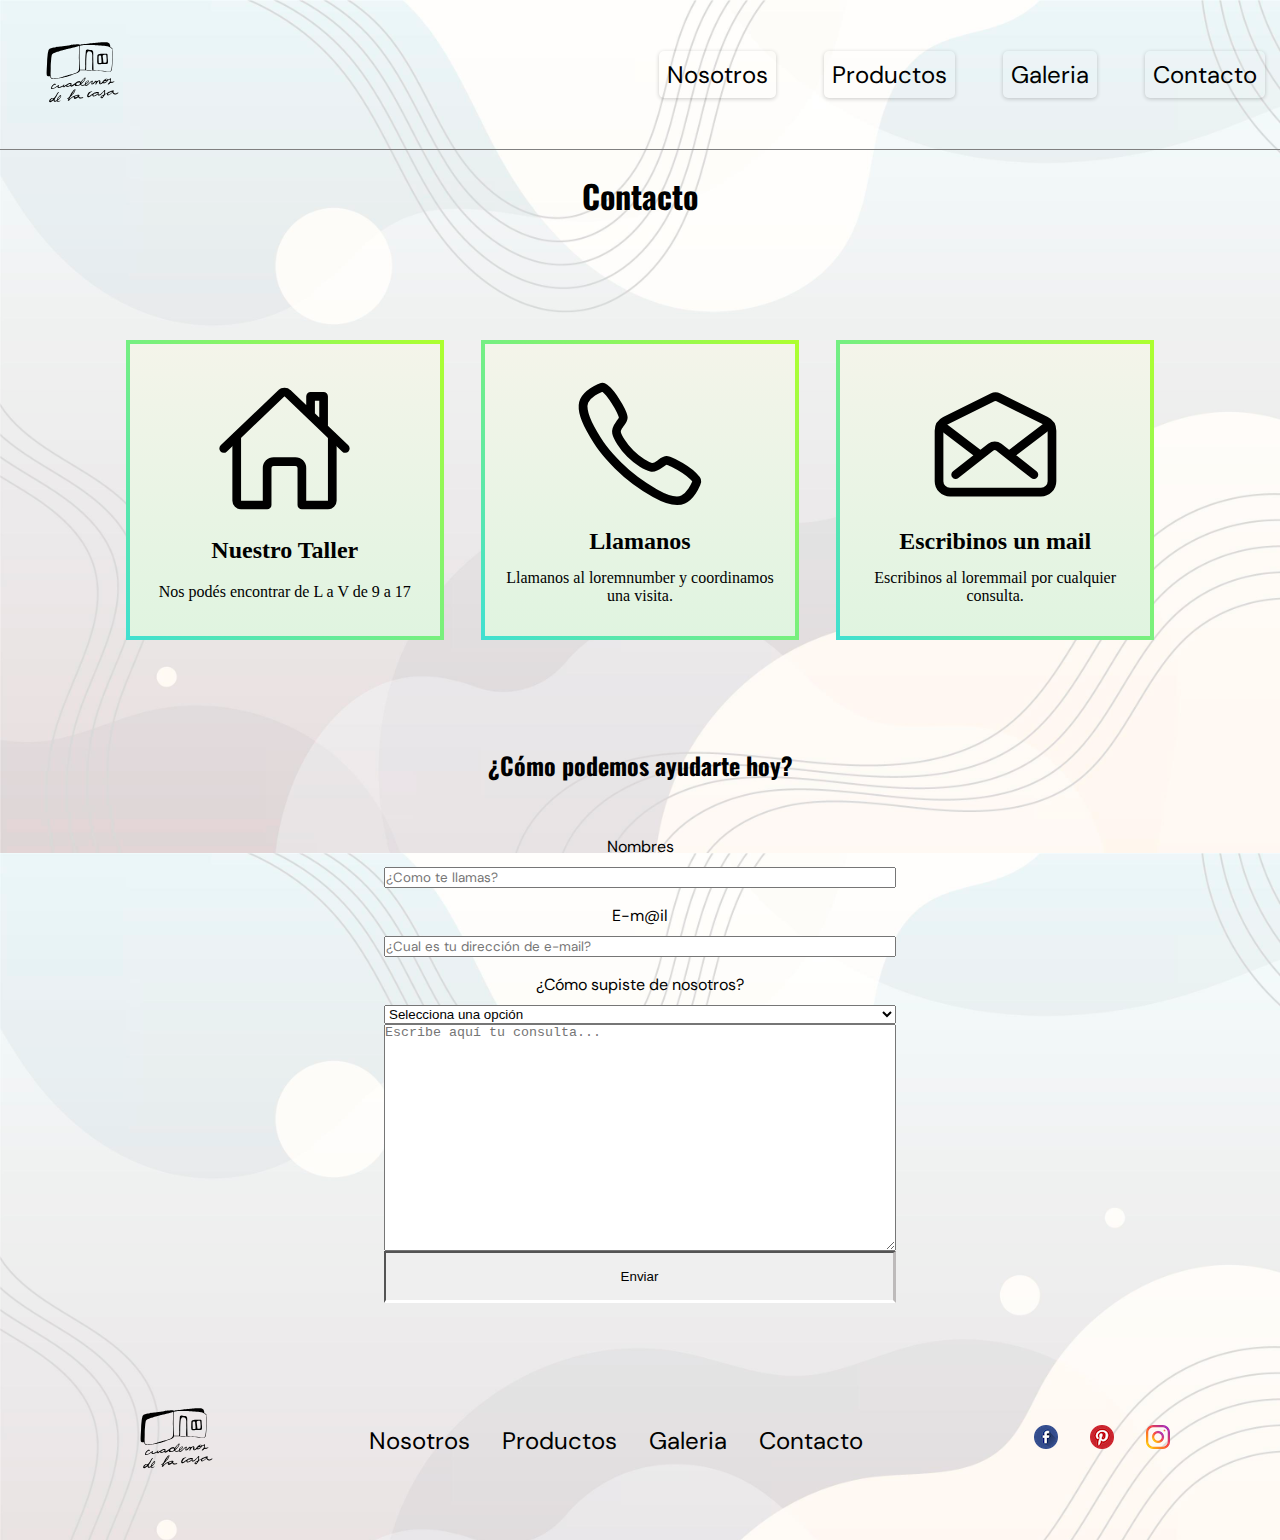
<file: pages/contacto.html>
<!DOCTYPE html>
<html lang="en">
<head>
  <meta charset="UTF-8">
  <meta http-equiv="X-UA-Compatible" content="IE=edge">
  <meta name="viewport" content="width=device-width, initial-scale=1.0">
  <link rel="preconnect" href="https://fonts.googleapis.com">
  <link rel="preconnect" href="https://fonts.gstatic.com" crossorigin>
  <link href="https://fonts.googleapis.com/css2?family=DM+Sans&family=Oswald&display=swap" rel="stylesheet">
  <link rel="stylesheet" href="../css/style.css">
  <link rel="shortcut icon" href="../img/marca.ico">
  <link rel="stylesheet" href="https://cdnjs.cloudflare.com/ajax/libs/animate.css/4.1.1/animate.min.css"/>
  <title>Contacto | Cuadernos de la casa</title>
</head> 
    <body>
      <div id="layout-container">
        <header class="header">
            <a href="../index.html" class="animate__animated animate__flipInX"><img class="nav-img" src="../img/logo.svg" alt="Logotipo de cuadernos de la casa"></a>
                 
            <nav>
              <ul class="header-ul"> 
                <li class="animate__animated animate__flipInX"><a href="../pages/nosotros.html">Nosotros</a></li>
                <li class="animate__animated animate__flipInX"><a href="../pages/productos.html">Productos</a></li>
                <li class="animate__animated animate__flipInX"><a href="../pages/galeria.html">Galeria</a></li>
                <li class="animate__animated animate__flipInX"><a href="../pages/contacto.html">Contacto</a></li>
              </ul>
            </nav>
          </header>

            <main id="contact-grilla">

                <h1 class="contacto-h1">Contacto</h1>
          
                <section class="contacto-cards">
                    
                    <article class="contacto-cards-item">
                        <img class="contacto-cards-img" src="../img/home-outline.svg" alt="Icono de domicilio">
                        <h2>Nuestro Taller</h2>
                        <p>Nos podés encontrar de L a V de 9 a 17</p>
                    </article>

                    <article class="contacto-cards-item">
                        <img class="contacto-cards-img" src="../img/call-outline.svg" alt="Icono de teléfono">
                        <h2>Llamanos</h2>
                        <p>Llamanos al loremnumber y coordinamos una visita.</p>
                    </article>

                    <article class="contacto-cards-item">
                        <img class="contacto-cards-img" src="../img/mail-open-outline.svg" alt="Icono de email">
                        <h2>Escribinos un mail</h2>
                        <p>Escribinos al loremmail por cualquier consulta.</p>
                    </article>
                
                </section>
                
                <h2 class="form-h2">¿Cómo podemos ayudarte hoy?</h2>

                <section class="contenedor-formulario">
      
                    <form action="#" class="formulario">
                      
                        <label for="nombre">Nombres</label>
                        <input type="text" placeholder="¿Como te llamas?" required>
                              
                        <label for="email" >E-m@il</label>
                        <input type="email" placeholder="¿Cual es tu dirección de e-mail?" required>
                      
                        <label for="opciones">¿Cómo supiste de nosotros?</label>
                        <select name="opciones" id="opciones" required>
                              <option value="" selected disabled>Selecciona una opción</option>
                              <option value="feria">Nos viste en una feria</option>
                              <option value="redes">Por las redes sociales</option>
                              <option value="bocaenboca">Te comentó alguien</option>
                        </select>
                    
                        <textarea name="consulta" id="consulta" cols="40" rows="15" placeholder="Escribe aquí tu consulta..."></textarea>
                    
                        <button type="submit">Enviar</button>
                    
                    </form>

                </section>


            </main>


            <footer class="footer">
                <a href="../index.html">
                  <img class="footer-img" src="../img/logo.svg" alt="">
                </a>
          
                <nav>
                  <ul class="footer-menu">
                    <li><a href="../pages/nosotros.html">Nosotros</a></li>
                    <li><a href="../pages/productos.html">Productos</a></li>
                    <li><a href="../pages/galeria.html">Galeria</a></li>
                    <li><a href="../pages/contacto.html">Contacto</a></li>
                  </ul>
                </nav>
          
                <div class="footer-social">
                  <a href="#"><img src="../img/fb.png" alt="Icono de Facebook"></a>
                
                 <a href="#"><img src="../img/pi.png" alt="Icono de Pinterest"></a>
                
                  <a href="#"><img src="../img/ig.png" alt="Icono de Instagram"></a>
                </div>
          
              </footer>
            
        </div>
          
      </body>
    </html>
</file>
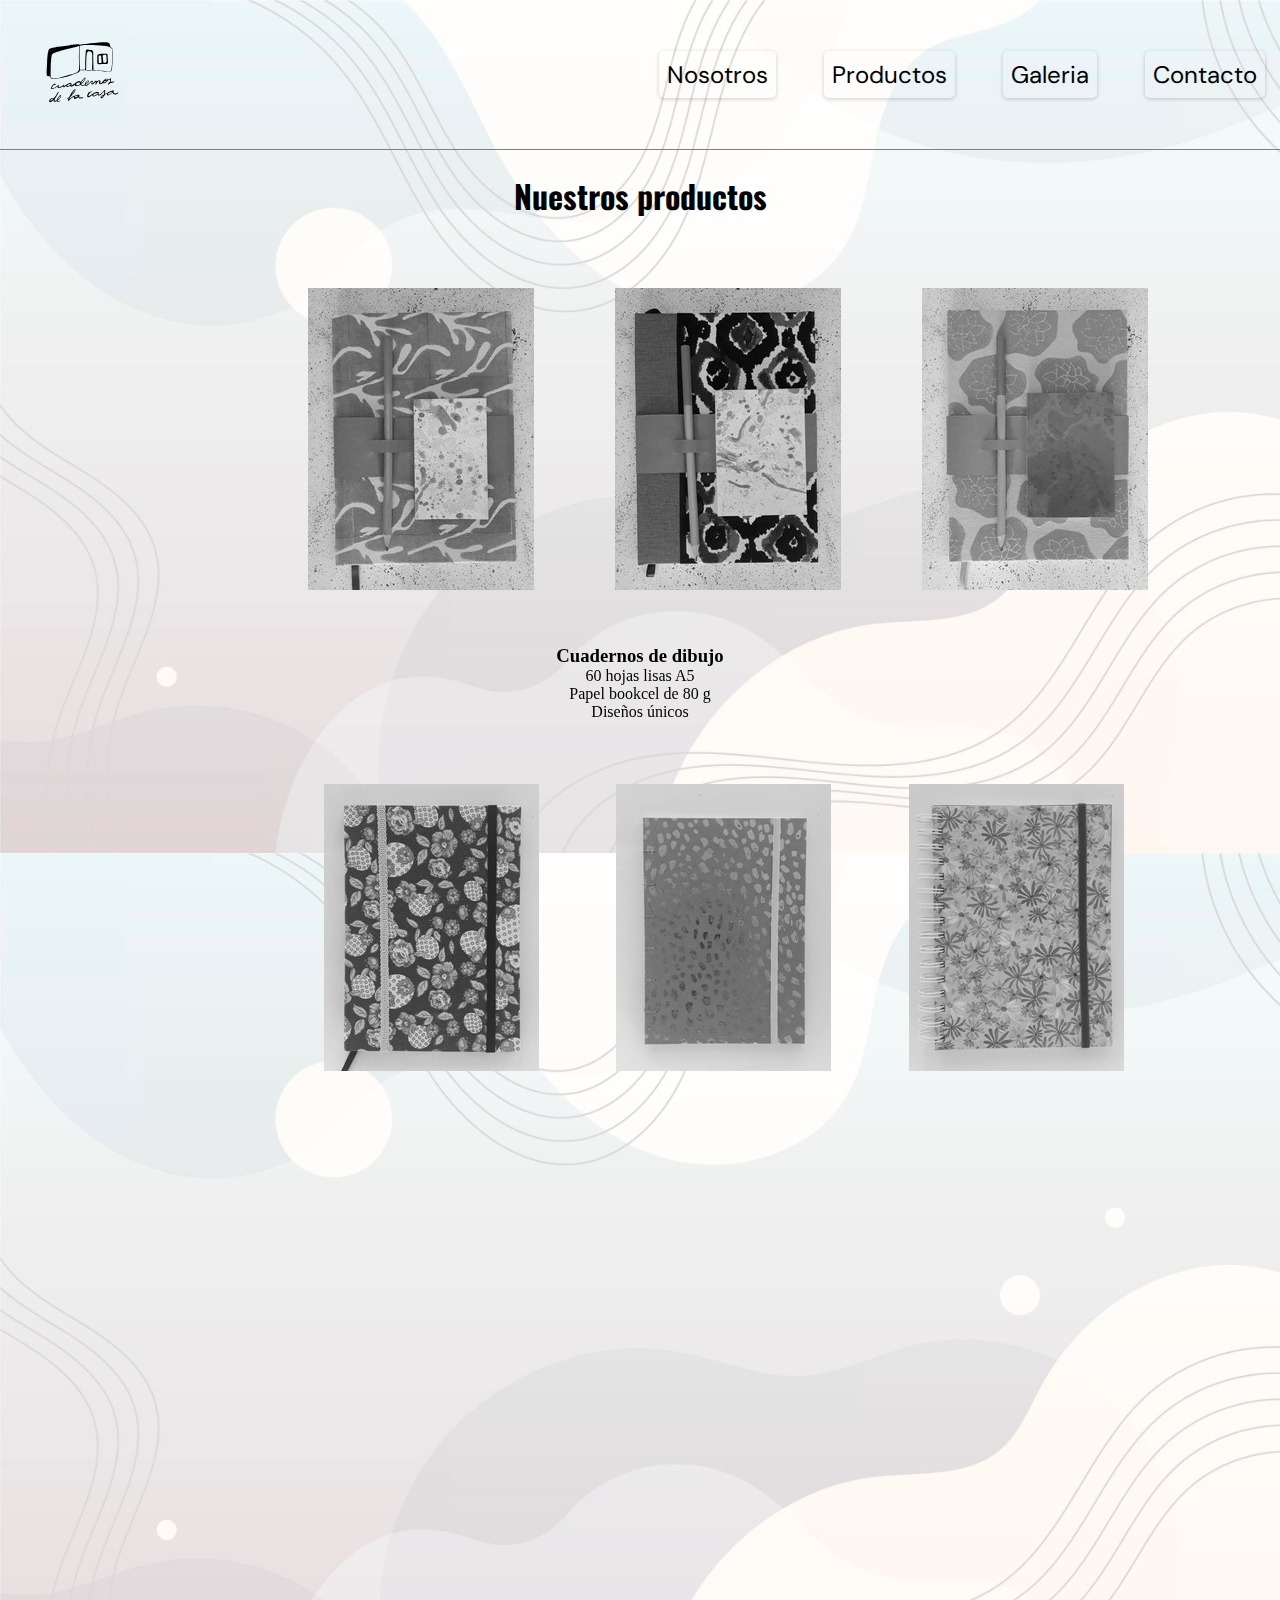
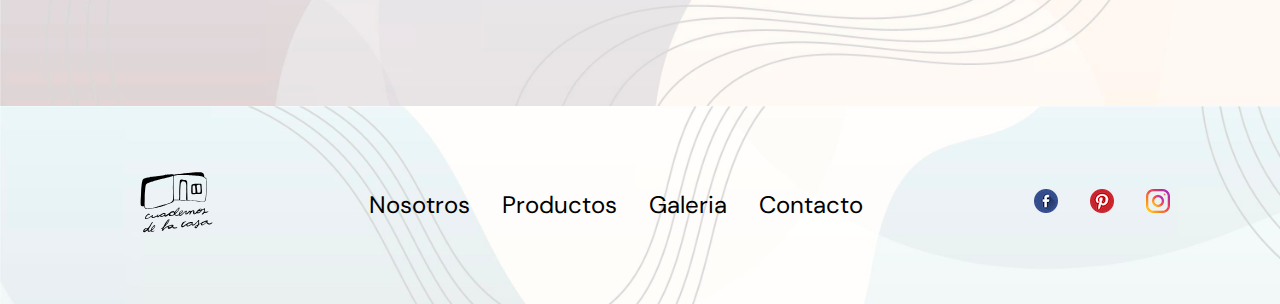
<file: pages/productos.html>
<!DOCTYPE html>
<html lang="en">
<head>
  <meta charset="UTF-8">
  <meta http-equiv="X-UA-Compatible" content="IE=edge">
  <meta name="viewport" content="width=device-width, initial-scale=1.0">
  <link rel="preconnect" href="https://fonts.googleapis.com">
  <link rel="preconnect" href="https://fonts.gstatic.com" crossorigin>
  <link href="https://fonts.googleapis.com/css2?family=DM+Sans&family=Oswald&display=swap" rel="stylesheet">
  <link rel="stylesheet" href="../css/style.css">
  <link rel="shortcut icon" href="../img/marca.ico">
  <link rel="stylesheet" href="https://cdnjs.cloudflare.com/ajax/libs/animate.css/4.1.1/animate.min.css"/>
  <link href="https://unpkg.com/aos@2.3.1/dist/aos.css" rel="stylesheet">
  <title>Productos | Cuadernos de la casa</title>
</head> 
    <body>
        <div id="layout-container">
          <header class="header">
            <a href="../index.html" class="animate__animated animate__flipInX"><img class="nav-img" src="../img/logo.svg" alt="Logotipo de cuadernos de la casa"></a>
                 
            <nav>
              <ul class="header-ul"> 
                <li class="animate__animated animate__flipInX"><a href="../pages/nosotros.html">Nosotros</a></li>
                <li class="animate__animated animate__flipInX"><a href="../pages/productos.html">Productos</a></li>
                <li class="animate__animated animate__flipInX"><a href="../pages/galeria.html">Galeria</a></li>
                <li class="animate__animated animate__flipInX"><a href="../pages/contacto.html">Contacto</a></li>
              </ul>
            </nav>
          </header>

            <main id="prod-grilla">

                <div class="productos-h1">
                    <h1>Nuestros productos</h1>
                </div>

                <div class="dibujo-img" data-aos="zoom-in">
                    <img id="prod-img" src="../img/productos/dibu1.png" alt="cuaderno de dibujo 1">
                    <img id="prod-img" src="../img/productos/dibu2.png" alt="cuaderno de dibujo 2">
                    <img id="prod-img" src="../img/productos/dibu3.png" alt="cuaderno de dibujo 3">
                </div>

                <div class="dibujo-info" data-aos="zoom-in">
                    <h3>Cuadernos de dibujo</h3>
                    <p>60 hojas lisas A5</p>
                    <p>Papel bookcel de 80 g</p>
                    <p>Diseños únicos</p>
                </div>
                
                <div class="inspiradores-img" data-aos="zoom-in">
                    <img id="prod-img" src="../img/productos/inspi1.png" alt="cuaderno inspirador 1">
                    <img id="prod-img" src="../img/productos/inspi2.png" alt="cuaderno inspirador 2">
                    <img id="prod-img" src="../img/productos/inspi3.png" alt="cuaderno inspirador 3">
                </div>

                <div class="inspiradores-info" data-aos="zoom-in">
                    <h3>Cuadernos inspiradores</h3>
                    <p>60 hojas A5 con renglones</p>
                    <p>Papel bookcel de 80 g</p>
                    <p>Cierre elástico y cinta señaladora</p>
                </div>

                <div class="anotadores-img" data-aos="zoom-in">
                    <img id="prod-img" src="../img/productos/note1.png" alt="anotador 1">
                    <img id="prod-img" src="../img/productos/note2.png" alt="anotador 2">
                    <img id="prod-img" src="../img/productos/note3.png" alt="anotador 3">
                </div>
                
                <div class="anotadores-info" data-aos="zoom-in">
                    <h3>Mini anotadores</h3>
                    <p>60 hojas A6 lisas</p>
                    <p>Papel bookcel de 80 g</p>
                    <p>Anillados o cosidos</p>
                </div>
        
            </main>

            <footer class="footer">
                <a href="../index.html">
                  <img class="footer-img" src="../img/logo.svg" alt="">
                </a>
          
                <nav>
                  <ul class="footer-menu">
                    <li><a href="../pages/nosotros.html">Nosotros</a></li>
                    <li><a href="../pages/productos.html">Productos</a></li>
                    <li><a href="../pages/galeria.html">Galeria</a></li>
                    <li><a href="../pages/contacto.html">Contacto</a></li>
                  </ul>
                </nav>
          
                <div class="footer-social">
                  <a href="#"><img src="../img/fb.png" alt="Icono de Facebook"></a>
                
                 <a href="#"><img src="../img/pi.png" alt="Icono de Pinterest"></a>
                
                  <a href="#"><img src="../img/ig.png" alt="Icono de Instagram"></a>
                </div>
          
              </footer>
                
            </div>
            <script src="https://unpkg.com/aos@2.3.1/dist/aos.js"></script>
            <script>
              AOS.init();
            </script>
          </body>
        </html>
</file>
<file: css/style.css>
* {
    margin: 0;
    padding: 0;
    box-sizing: border-box;
    list-style-type: none;
    text-decoration: none;
    color: #000000;
}

/* Grillas usadas en el sitio */
#grilla { 
    display: grid;
}

#layout-container {
    display: grid;
    grid-template-areas: "header"
                         "main"
                         "footer";
}

#nos-grilla { 
    display: grid;
}

#prod-grilla {
    display:grid;
}

#contact-grilla {
    display:grid;
}

/* Estilos generales del sitio */

body{
    background-image: url(../img/4853433.jpg);
    background-size: contain;
}

header {
    display: flex;
    justify-content: space-between;
    border-bottom: 1px solid gray;   
}

.header-ul {
    display:flex;
}


header nav li {
    transition:all .6s;
}

header nav li:hover {
    background-color:turquoise;
    color: greenyellow;
    transform: scale(1.1,1.1);
}

header img {
    transition: all .5s;
}

header img:hover {
    transform: rotate(-7deg);
}

ul {
    display:flex;
}

li {
    font-family: 'DM Sans', sans-serif;
}

footer {
    display: flex;
    grid-area: "footer"
}

footer nav li:hover {
    background-color:turquoise;
}

.footer img {
    transition:all .5s;
}

.footer img:hover {
    transform: rotate(-7deg);
}

.footer-social {
    display: flex;
}

.footer-social img {
    transition:all .7s;
}

.footer-social img:hover {
    transform: scale(1.5,1.5);
}

/* Estilos generales del Index  */

/* Index - main */
.main-info {
    display: flex;
    background-image: url(../img/top-view-of-desk-top-with-notebook-and-scissors.jpg);
    justify-content: center;
}

.main-text {
    display: flex;
    flex-direction: column;
    text-align: center;
    border: 4px solid;
    border-image: linear-gradient(135deg, turquoise, greenyellow) 1;
}

.main-text h1 {
    font-family: 'Oswald', sans-serif;
    font-size: 1.8rem;
}

.main-text p {
    font-family: 'DM Sans', sans-serif;
    margin: 1%;
}

.cards {
    display:flex;
    justify-content: center;
    align-items: center;
}

.cards-item {
    display:flex;
    flex-direction: column;
    justify-content: space-evenly;
    text-align: center;
}

.cards-item {
        border: 4px solid;
        padding: 1rem;
        border-image: linear-gradient(45deg, turquoise, greenyellow) 1;
}

.cards-item h2 {
    font-family: 'Oswald', sans-serif;
}

.cards-item p {
    font-family: 'DM Sans', sans-serif;
}

.cards-img {
    height: 70%;
}

/* Index - Feedback */
.feedback {
    display: flex;
    flex-direction: column;
    text-align:center;
    padding: 1rem;
    border: 4px solid;
    border-image: linear-gradient(45deg, turquoise, greenyellow) 1;
}

.feedback-opiniones {
    display: flex;
}

.feedback-h2 {
    font-family: 'Oswald', sans-serif;
    padding-bottom: 14px;
}

.feedback-card {
    display:flex;
    flex-direction: column;
}

.feedback-opinion {
    font-family: 'DM Sans', sans-serif;
}

.feedback-autor {
    font-family: 'DM Sans', sans-serif;
}

/* Estilo general de Nosotros */
.nosotros-main {
    display: flex;
}

.nosotros-info {
    display: flex;
    flex-direction: column;
}

.nosotros-info h1 {
    font-family: 'Oswald', sans-serif;
    margin-bottom: 14px;
}

.nosotros-info p {
    font-family: 'DM Sans', sans-serif;
}

.ubicacion-info {
    font-family: 'DM Sans', sans-serif;
}

.ubicacion-info h2 {
    font-family: 'Oswald', sans-serif;
    margin-bottom: 14px;
}

.ubicacion-info p {
    font-family: 'DM Sans', sans-serif;
}

/* Producto */
.productos-h1 {
    display: flex;
    text-align: center;
    font-family: 'Oswald', sans-serif;
}

#prod-img {
    transition:all 0.5s;
    filter: grayscale(100%);
}

#prod-img:hover {
    filter: grayscale(0);
    border: 8px solid white;
    border-image: linear-gradient(45deg, turquoise, greenyellow) 1;
}

 /* Estilo de Galeria  con flex */

 .galeria-h1 {
    text-align: center;
    margin: 2rem 0;
    font-family: 'Oswald', sans-serif;
}

.galeria-grid {
    display:flex;
    align-items: center;
    flex-wrap: wrap;
}

.galeria-item {
    margin: 10px 0;
    filter: grayscale(100%);
    transition: all 1.2s;
}

.galeria-item:hover{
    filter: grayscale(0);
    transform: scale(1.11);
}

.item-img {
    width: 100%;
    height: 100%;
    object-fit:cover;
}

/* Contacto */

input {
    transition:all .2;
}

input:hover {
    background-color: rgb(244, 246, 239);
    border:2px solid black;
    border-image: linear-gradient(45deg, turquoise, greenyellow) 1;
}

input:focus {
    background-color: rgb(244, 246, 239);
    border:4px solid;
    border-image: linear-gradient(45deg, turquoise, greenyellow) 1;
}

textarea:hover {
    background-color: rgb(244, 246, 239);
    border:2px solid black;
    border-image: linear-gradient(45deg, turquoise, greenyellow) 1;
}

textarea:focus {
    background-color: rgb(244, 246, 239);
    border: 4px solid black;
    border-image: linear-gradient(45deg, turquoise, greenyellow) 1;    
}

.formulario button {
    padding: 1rem;
    border-bottom: 3px solid white;
    border-right: 3px solid rgb(189, 186, 186);
    border-radius: 1,5%;
}

.formulario button:hover{
    
    font-weight: bolder;
    border: 2px solid;
    padding: 1rem;
    border-image: linear-gradient(45deg, turquoise, greenyellow) 1;
}

.contacto-cards-item {
    display:flex;
    flex-direction:column;
    justify-content: space-evenly;
    align-items: center;
    border: 4px solid;
    padding: 1rem;
    border-image: linear-gradient(45deg, turquoise, greenyellow) 1;
    background-image: linear-gradient(rgb(244, 244, 234), rgb(224, 244, 224));
}

/* Estilo general del Footer */

.footer-social {
    display: flex;
}

footer ul {
    display: flex;
}

footer nav {
    display: flex;
}

/* media queries para pantallas < 600px */

@media only screen and (max-width: 600px) {
    #layout-container {
        grid-template-rows:  230px auto 218px;
    }
    
    #grilla {
        height: auto;
        grid-template-columns: auto;
        grid-template-rows: 300px 1000px 550px;
        grid-template-areas: "zona1"
                             "zona2"
                             "zona3";
        align-content: space-evenly;
        justify-content: center;
    }

    #nos-grilla {
        height: 1350px;
        grid-template-columns: auto;
        grid-template-rows: 150px 550px 300px 350px;
        grid-template-areas: "zona1"
                             "zona2"
                             "zona3"
                             "zona4";
        gap: 2%;
        place-items: center;
        text-align: center;
    }

    #prod-grilla {
        height: 4100px;
        grid-template-columns: auto;
        grid-template-rows: 40px 1200px 100px 1200px 100px 1200px 100px;
        grid-template-areas: "zona1"
                             "zona2"
                             "zona3"
                             "zona4"
                             "zona5"
                             "zona6"
                             "zona7";
        gap: 1.5rem;
        align-items: center;
        text-align: center;
    }

    #contact-grilla {
        height: 1700px;
        grid-template-columns: auto;
        grid-template-rows: 50px 1100px auto 512;
        grid-template-areas: "titulo-medios"
                             "medios"
                             "titulo-form"
                             "formulario";
        text-align: center;
        justify-items: center;
                                
    }

    header {
        grid-area: "header";
        flex-direction: column;
        justify-content: space-between;
        align-items: center;
        padding: .5rem 0 0 0;
    }

    header nav {
        display: flex;
        flex-direction: column;
        align-items: center;
    }

    .header-ul {
        flex-direction: column;
        justify-content: center;
        align-items:center;
        text-align: center;
    }

    li {
        padding:.5rem;
    }

    main {
        grid-area: "main";
    }

    /* Index para < 600px */
    .main-info {
        place-items: center;
        grid-area: "zona1";
        background-size: cover;
    }

    .main-text {
        width: 70%;
        padding: 7%;
    }

    .cards {
        flex-direction: column;
        justify-content: space-evenly;
        align-items: center;
    }

    .cards-item {
        height: 30%;
        width: 70%;
    }

    .cards-img {
        height: 40%;
    }

    .cards-item p {
        padding: 3%;
    }

    .feedback {
        grid-area: "zona3";
        justify-content: space-evenly;
        align-items: center;
        width: 70%;
        margin: auto;
    }

    .feedback-opiniones {
        flex-direction:column;
        justify-content: space-evenly;
        align-items: center;
        gap: 10%;
        text-align: center;
    }

    .feedback-card {
        width: 70%;
        gap:1rem;
        padding: 15px;
    }
    
    /* nosotros para < 600px */

    .banner {
        grid-area: "zona1";
        width:100%;
        height: 150px;
        background-image: url(../img/concept-or-composition-of-hygge-with-different-accessories\ \(1\).jpg);
        background-repeat: no-repeat;
        background-size: cover;
        background-position: center;
    }

    .nosotros-info {
        grid-area: "zona2";
        width: 70%;
        line-height: 27px;
        border: 4px solid;
        padding: 1rem;
        border-image: linear-gradient(45deg, turquoise, greenyellow) 1;
    }

    .ubicacion-info {
        grid-area:"zona3";
        width: 70%;
        line-height: 27px;
        border: 4px solid;
        padding: 1rem;
        border-image: linear-gradient(45deg,greenyellow, turquoise) 1;
    }
    
    .ubicacion-map {
        grid-area: "zona4";
        width: 90%;
        height: 80%;
        offset-block-end: 15px;
    }
    
/* Productos para < 600px*/
    #prod-img {
        width:100%;
        height: 100%;
        padding: 1%;
    }

    .productos-h1 {
        grid-area: "zona1";
        display: flex;
        justify-content: center;
        text-align: center;
        margin: 2rem 0;
        font-family: 'Oswald', sans-serif;
    }

    .dibujo-img {
        grid-area: "zona2";
        display: flex;
        flex-direction: column;
        margin: auto;
        width: 50%;
    }

    .dibujo-info {
        grid-area: "zona3";
    }

    .inspiradores-img {
        grid-area: "zona4";
        display: flex;
        flex-direction: column;
        justify-content: space-evenly;
        align-items: center;
        margin: auto;
        width: 50%;
    }

    .inspiradores-info {
        grid-area: "zona5";
    }

    .anotadores-img {
        grid-area: "zona6";
        display: flex;
        flex-direction: column;
        justify-content: space-evenly;
        align-items: center;
        margin: auto;
        gap:2%;
        width: 50%;
    }

    .anotadores-info {
        grid-area: "zona7";
    }

/* Galeria para < 600px */

    .galeria-grid {
        flex-direction: column;
        gap: 10px;
    }

    .galeria-item {
        margin: 10px 0;
        max-width:60%;
    }

/*  Contacto para < 600px*/

.contacto-h1 {
    grid-area: titulo-medios;
    text-align: center;
    font-family: 'Oswald', sans-serif;
}

.contacto-cards {
    grid-area: medios;
    display: flex;
    flex-direction: column;
    gap: 2%;
    justify-content: space-evenly;
    align-items: center;
}

.contacto-cards-item {
    height: 27%;
    width: 80%;
}

.contacto-cards-img {
    height: 30%;
}


.form-h2 {
    grid-area: titulo-form;
    text-align: center;
    font-family: 'Oswald', sans-serif;
}

/* Estilo del formulario */
.contenedor-formulario {
    grid-area: formulario;
    justify-self: center;
    width: 50%;
}

.formulario {
    display: flex;
    flex-direction: column;
}

.formulario input {
    margin-bottom: .5rem;
    font-family: 'DM Sans', sans-serif;
}

.formulario button {
    margin: 1rem;
    padding: 1rem;
    border-bottom: 3px solid white;
    border-right: 3px solid rgb(189, 186, 186);
    border-radius: 1,5%;
}



label {
    line-height: 40px;
    font-family: 'DM Sans', sans-serif;
}

/* Footer para < 600px */

footer {
    grid-area: "footer";
    flex-direction: column;
    justify-content: space-evenly;
    align-items: center;
    padding-top:5%;
    margin-bottom: 50px;
}

footer ul {
    justify-content: space-evenly;
    gap: 10%;
}

.footer-social {
    justify-content:space-between; 
    width: 20%;
}
      
}

@media only screen and (min-width: 600px) {
    
    #layout-container {
        grid-template-rows:  150px auto 200px;
    }
    #grilla {
        height: auto;
        grid-template-columns: auto;
        grid-template-rows: 450px 450px 450px;
        grid-template-areas: "zona1"
                             "zona2"
                             "zona3";
        align-content: space-evenly;
        justify-content: center;
        
    }

    #nos-grilla {
        height: 1050px;
        grid-template-columns: 45% 45%;
        grid-template-rows: 500px 500px;
        grid-template-areas: "a1 a2"
                             "b1 b2";
        gap: 2%;
        justify-content: center;
        align-content: center;
        place-items: center;
        text-align: center;
        grid-area:"main";
    }       

    #contact-grilla {
        height: auto;
        grid-template-columns: auto;
        grid-template-rows: 90px 500px 50px 550px;
        grid-template-areas: "titulo-medios"
                             "medios"
                             "titulo-form"
                             "formulario";
        text-align: center;
        place-items: center;
    }

    header {
        grid-area: "header";
        font-family: 'DM Sans', sans-serif;
        font-size: 1.5rem;
        align-items: center;
    }

    .nav-img {
        margin-left: 40px;
    }
    
    .header-ul {
        gap: 3rem;
    }
    
    .header-ul li {
        border-radius: 5px;
        padding: .5rem;
        box-shadow: rgba(0, 0, 0, 0.2) 0px 1px 4px;
    }
    
    

    header nav {
        display: flex;
        align-items: center;
        justify-content: space-evenly;
        gap: 2rem;
        padding:0 15px; 
    }

    /* Index parz >600px */
    .main-info {
        place-items: center;
        grid-area: "zona1";
        background-size: cover;
    }

    .main-text {
        width: 35%;
        height: 70%;
        padding: 2%;
        backdrop-filter: blur(8px);
        justify-content: center;
    }

    .cards {
        justify-content: space-evenly;
        align-items: center;
    }

    .cards-item {
        height: 90%;
        width: 30%;
    }

    .cards-img {
        height: 40%;
    }

    .cards-item p {
        padding: 3%;
    }

    .feedback {
        grid-area: "zona3";
        margin:auto;
        width: 95%;
        height: 70%;
        gap:10%;
    }
    
    .feedback-opiniones {
        justify-content: space-evenly;
        gap: 10%;
    }

    .feedback-card {
        flex-direction: column;
        width: 35%;
        
    }

    /* Nosotros*/
    .banner {
        grid-area: "a1";
        background-image: url(../img/flat-lay-notepad-template-with-tea-concept.jpg);
        width:90%;
        height: 90%;
        background-size: cover;
        background-position: center;
    }

    .nosotros-info {
        grid-area:"a2";
        width: 60%;
    }

    .ubicacion-info {
        grid-area:"b1";
        width: 60%;
    }

    .ubicacion-map {
        grid-area: "b2";
        width: 90%;
        height: 70%;
    }
/* Producto para > 600px */
#prod-grilla {
    height: auto;
    grid-template-columns: auto;
    grid-template-rows: 90px 350px 90px 350px 90px 350px 90px;
    grid-template-areas: "zona1"
                         "zona2"
                         "zona3"
                         "zona4"
                         "zona5"
                         "zona6"
                         "zona7";
    gap: 1.5rem;
    align-items: center;
    text-align: center;
    justify-items: center;
    justify-content: space-evenly;
}

#prod-img {
    object-fit: cover;
    padding: 1%;
}

.productos-h1 {
    grid-area: "zona1";
    margin: 2rem 0;
}

.dibujo-img {
    grid-area: "zona2";
    display: flex;
    gap:10%;
    justify-content: space-evenly;
    
}

.dibujo-info {
    grid-area: "zona3";
}

.inspiradores-img {
    grid-area: "zona4";
    display: flex;
    gap:10%;
    justify-content: space-evenly;
}

.inspiradores-info {
    grid-area: "zona5";
}

.anotadores-img {
    grid-area: "zona6";
    display: flex;
    gap:10%;
    justify-content: space-evenly;
}

.anotadores-info {
    grid-area: "zona7";
}


/* Galeria para >600px */

.galeria-item {
    margin: 10px 0;
    max-width:27%;
    object-fit: cover;
}

.galeria-grid {
    justify-content: center;
    gap: 60px;
}

.galeria-contenedor {
    margin: 0 1rem;
}


/* Contacto para > 600px */
.contacto-h1 {
    grid-area: titulo-medios;
    text-align: center;
    font-family: 'Oswald', sans-serif;
}

.contacto-cards {
    grid-area: medios;
    display: flex;
    justify-content: space-evenly;
    align-items: center;
    height: 300px;
    gap: 2%;
}

.contacto-cards-item {
    height: 100%;
    width: 30%;
    
}

.contacto-cards-img {
    width: 50%;
}

.form-h2 {
    grid-area: titulo-form;
    text-align: center;
    font-family: 'Oswald', sans-serif;
}

/* Estilo del formulario */
.contenedor-formulario {
    grid-area: formulario;
    justify-self: center;
    width: 40%;
}

.formulario {
    display: flex;
    flex-direction: column;
}

.formulario input {
    margin-bottom: .5rem;
    font-family: 'DM Sans', sans-serif;
}



label {
    line-height: 40px;
    font-family: 'DM Sans', sans-serif;
}

/* Footer para >600px */
.footer {
    padding: 40px 25px;
    font-size: 1.5rem;
    justify-content: space-around;
    align-items: center;
}

.footer-img {
    margin-left: 40px;
}

.footer-links {
    display:flex;
    justify-content: between;
    margin-top: 20px;
}

.footer-menu li {
    padding:0 1rem;
}

.footer-social a {
    padding:0 1rem;
}

}
</file>
